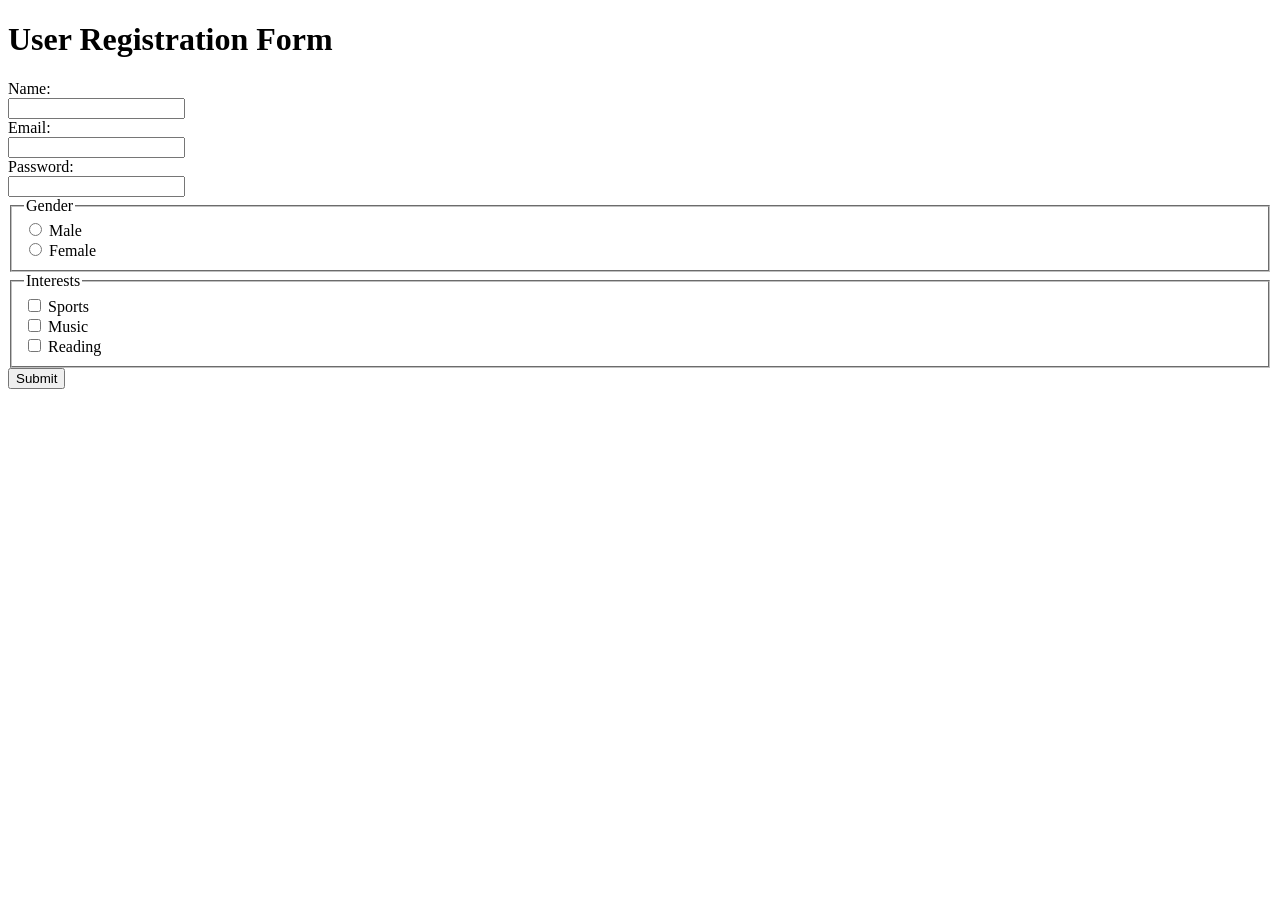
<file: index.html>
<!DOCTYPE html>
<html lang="en">
<head>
    <meta charset="UTF-8">
    <meta name="viewport" content="width=device-width, initial-scale=1.0">
    <title>User Registration Form</title>
</head>
<body>
    <h1>User Registration Form</h1>

    <form action="#" method="POST">

        <div>
            <label for="name">Name:</label><br>
            <input type="text" id="name" name="name" required>
        </div>

        <div>
            <label for="email">Email:</label><br>
            <input type="email" id="email" name="email" required>
        </div>

        <div>
            <label for="password">Password:</label><br>
            <input type="password" id="password" name="password" minlength="6" required>
        </div>

        <fieldset>
            <legend>Gender</legend>

            <input type="radio" id="male" name="gender" value="male" required>
            <label for="male">Male</label><br>

            <input type="radio" id="female" name="gender" value="female">
            <label for="female">Female</label>
        </fieldset>

        <fieldset>
            <legend>Interests</legend>

            <input type="checkbox" id="sports" name="interests" value="sports">
            <label for="sports">Sports</label><br>

            <input type="checkbox" id="music" name="interests" value="music">
            <label for="music">Music</label><br>

            <input type="checkbox" id="reading" name="interests" value="reading">
            <label for="reading">Reading</label>
        </fieldset>

        <div>
            <input type="submit" value="Submit">
        </div>

    </form>
</body>
</html>
</file>
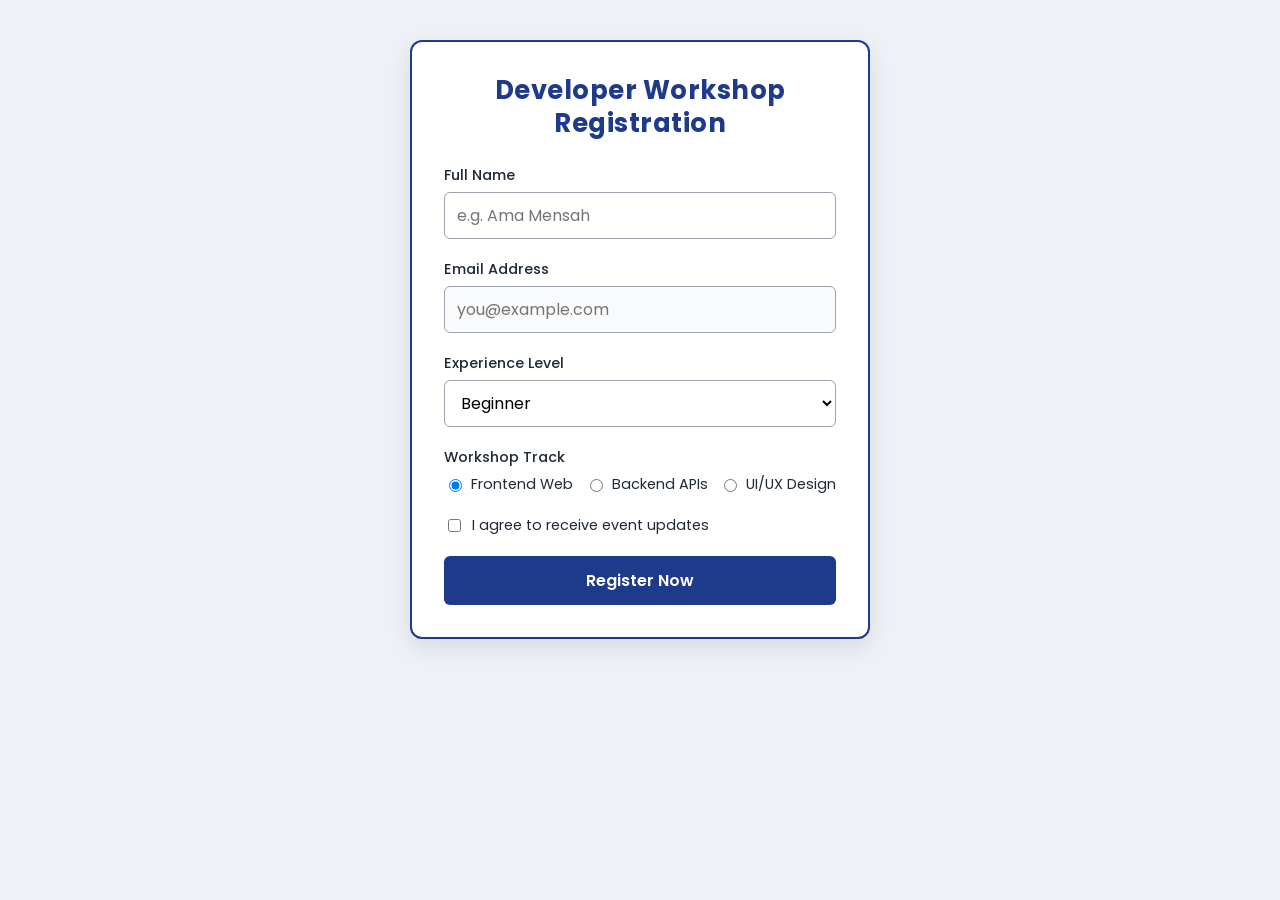
<file: Assignment 2/index.html>
<!DOCTYPE html>
<html lang="en">
<head>
  <meta charset="UTF-8">
  <meta name="viewport" content="width=device-width, initial-scale=1.0">
  <title>Developer Workshop Registration</title>

  <!-- Google Font: Poppins -->
  <link rel="preconnect" href="https://fonts.googleapis.com">
  <link rel="preconnect" href="https://fonts.gstatic.com" crossorigin>
  <link href="https://fonts.googleapis.com/css2?family=Poppins:wght@400;500;600&display=swap" rel="stylesheet">

  <!-- External stylesheet -->
  <link rel="stylesheet" href="styles.css">
</head>
<body>
  <main>
    <div class="form-container">
      <h1>Developer Workshop Registration</h1>

      <form id="registration-form" action="#" method="post">

        <div class="form-group">
          <label for="full-name">Full Name</label>
          <input type="text" id="full-name" name="full_name" placeholder="e.g. Ama Mensah" required>
        </div>

        <div class="form-group">
          <label for="email">Email Address</label>
          <input type="email" id="email" name="email" placeholder="you@example.com" required>
        </div>

        <div class="form-group">
          <label for="experience">Experience Level</label>
          <select id="experience" name="experience">
            <option value="beginner">Beginner</option>
            <option value="intermediate">Intermediate</option>
            <option value="advanced">Advanced</option>
          </select>
        </div>

        <fieldset class="form-group">
          <legend>Workshop Track</legend>
          <div class="radio-group">
            <div class="radio-option">
              <input type="radio" id="track-frontend" name="track" value="frontend" checked>
              <label for="track-frontend">Frontend Web</label>
            </div>
            <div class="radio-option">
              <input type="radio" id="track-backend" name="track" value="backend">
              <label for="track-backend">Backend APIs</label>
            </div>
            <div class="radio-option">
              <input type="radio" id="track-design" name="track" value="design">
              <label for="track-design">UI/UX Design</label>
            </div>
          </div>
        </fieldset>

        <div class="form-group checkbox-group">
          <input type="checkbox" id="updates" name="updates" value="yes">
          <label for="updates">I agree to receive event updates</label>
        </div>

        <button type="submit">Register Now</button>
      </form>
    </div>
  </main>
</body>
</html>
</file>
<file: Assignment 2/styles.css>
/* ===== 1. Global Setup & Typography ===== */
* {
  box-sizing: border-box;
}

body {
  font-family: "Poppins", Arial, Helvetica, sans-serif;
  background-color: #eef2f7;
  color: #1f2937;
  margin: 0;
  padding: 40px 0;
}

h1 {
  font-size: 1.6rem;
  line-height: 1.3;
  letter-spacing: 0.5px;
  text-align: center;
  margin: 0 0 24px;
  color: #1e3a8a;
}

/* ===== 2. Form Container (Box Model + Centering) ===== */
.form-container {
  max-width: 460px;
  margin: 0 auto;
  padding: 32px;
  background-color: #ffffff;
  border: 2px solid #1e3a8a;
  border-radius: 12px;
  box-shadow: 0 8px 24px rgba(0, 0, 0, 0.1);
}

/* ===== 3. Form Fields ===== */
.form-group {
  margin-bottom: 20px;
}

label,
legend {
  display: block;
  font-size: 0.9rem;
  font-weight: 500;
  margin-bottom: 6px;
}

/* Attribute selectors target specific input types */
input[type="text"],
input[type="email"],
select,
button {
  display: block;
  width: 100%;
  font-family: inherit;
  font-size: 1rem;
}

input[type="text"],
input[type="email"],
select {
  padding: 10px 12px;
  border: 1px solid #9ca3af;
  border-radius: 6px;
  background-color: #ffffff;
}

input[type="email"] {
  background-color: #f9fafb; /* subtle distinction for the email field */
}

/* Fieldset reset so the radio group looks like the other groups */
fieldset {
  border: none;
  padding: 0;
  margin: 0 0 20px;
}

legend {
  padding: 0;
}

/* ===== 4. Flexbox: Radio Group ===== */
.radio-group {
  display: flex;
  flex-direction: row;
  justify-content: space-between;
  align-items: center;
}

.radio-option {
  display: flex;
  align-items: center;
  gap: 6px;
}

.radio-option label {
  margin-bottom: 0;
  font-weight: 400;
}

/* Checkbox row */
.checkbox-group {
  display: flex;
  align-items: center;
  gap: 8px;
}

.checkbox-group label {
  margin-bottom: 0;
  font-weight: 400;
}

/* ===== Button ===== */
button {
  padding: 12px;
  border: none;
  border-radius: 6px;
  background-color: #1e3a8a;
  color: #ffffff;
  font-weight: 600;
}

/* ===== 5. Pseudo-class States ===== */
input:focus,
select:focus {
  border-color: #2563eb;
  outline: 3px solid rgba(37, 99, 235, 0.3);
}

button:hover {
  background-color: #2563eb;
  cursor: pointer;
}
</file>
